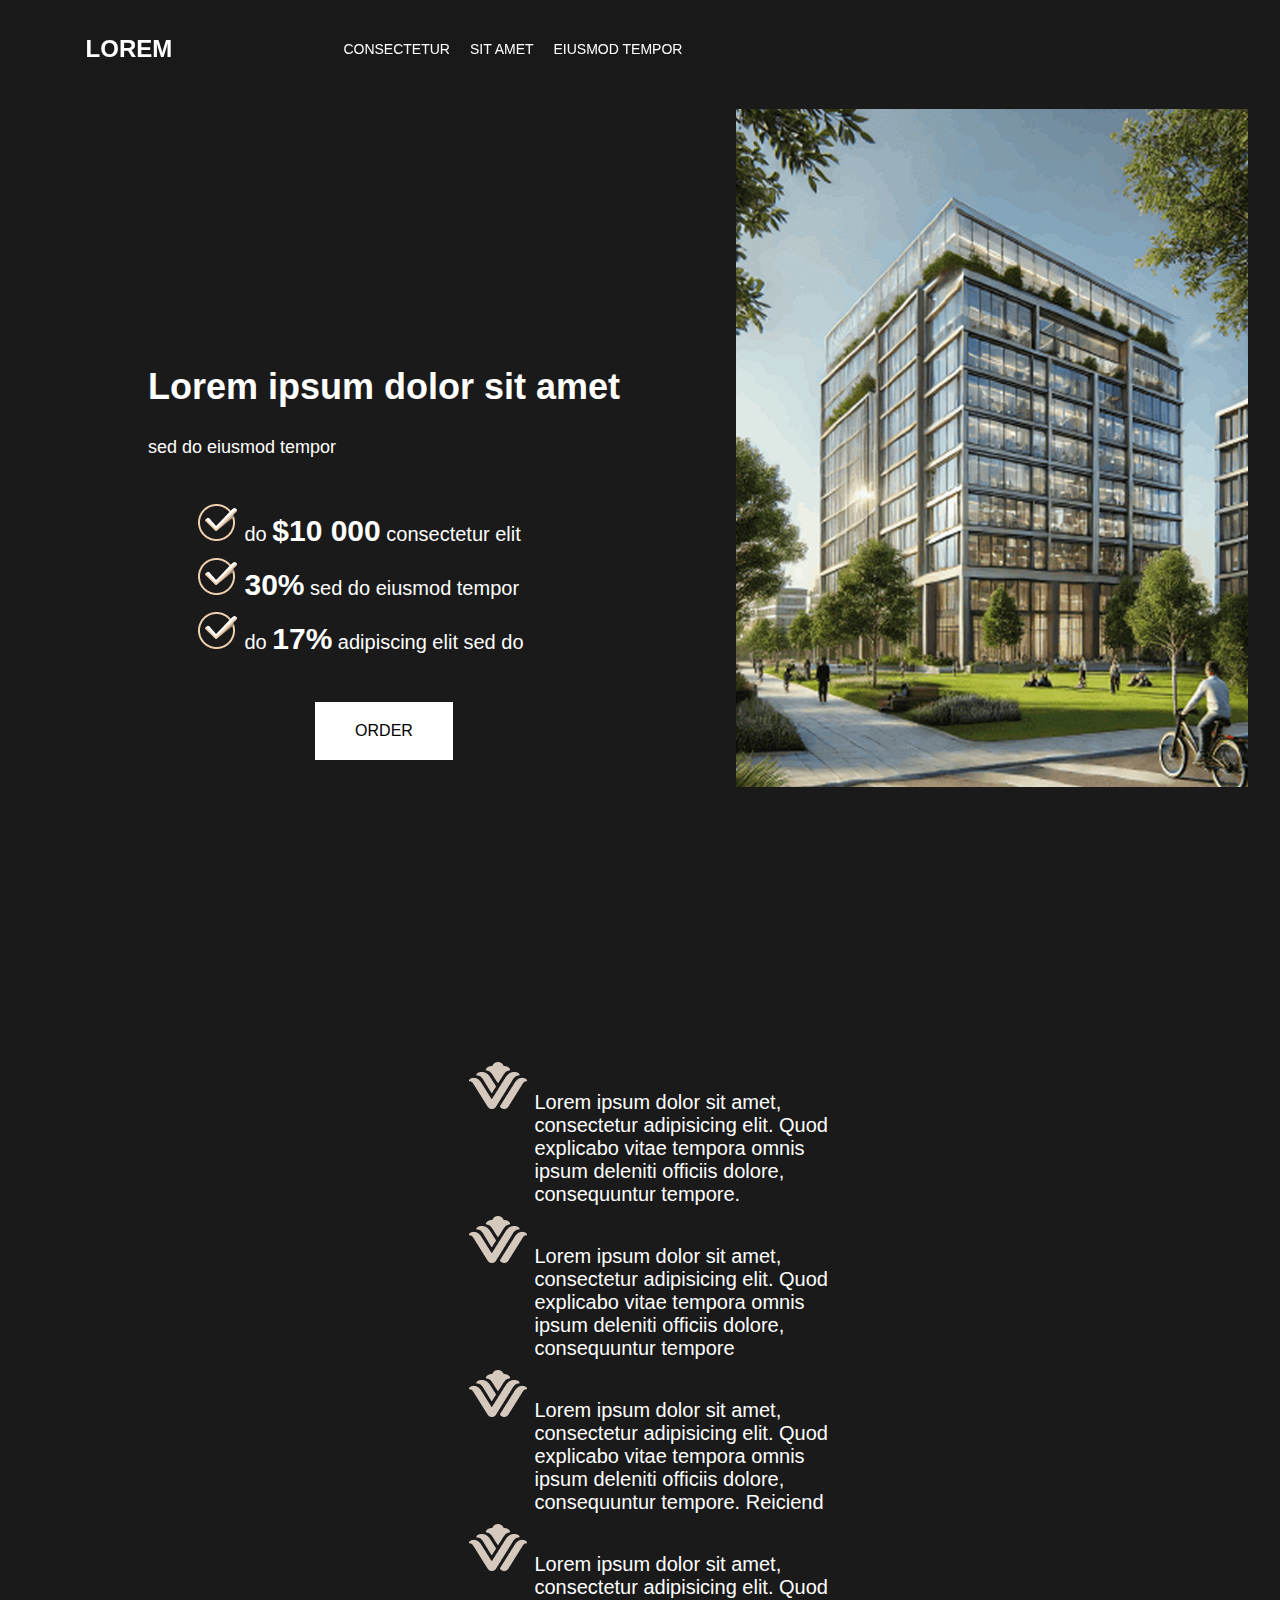
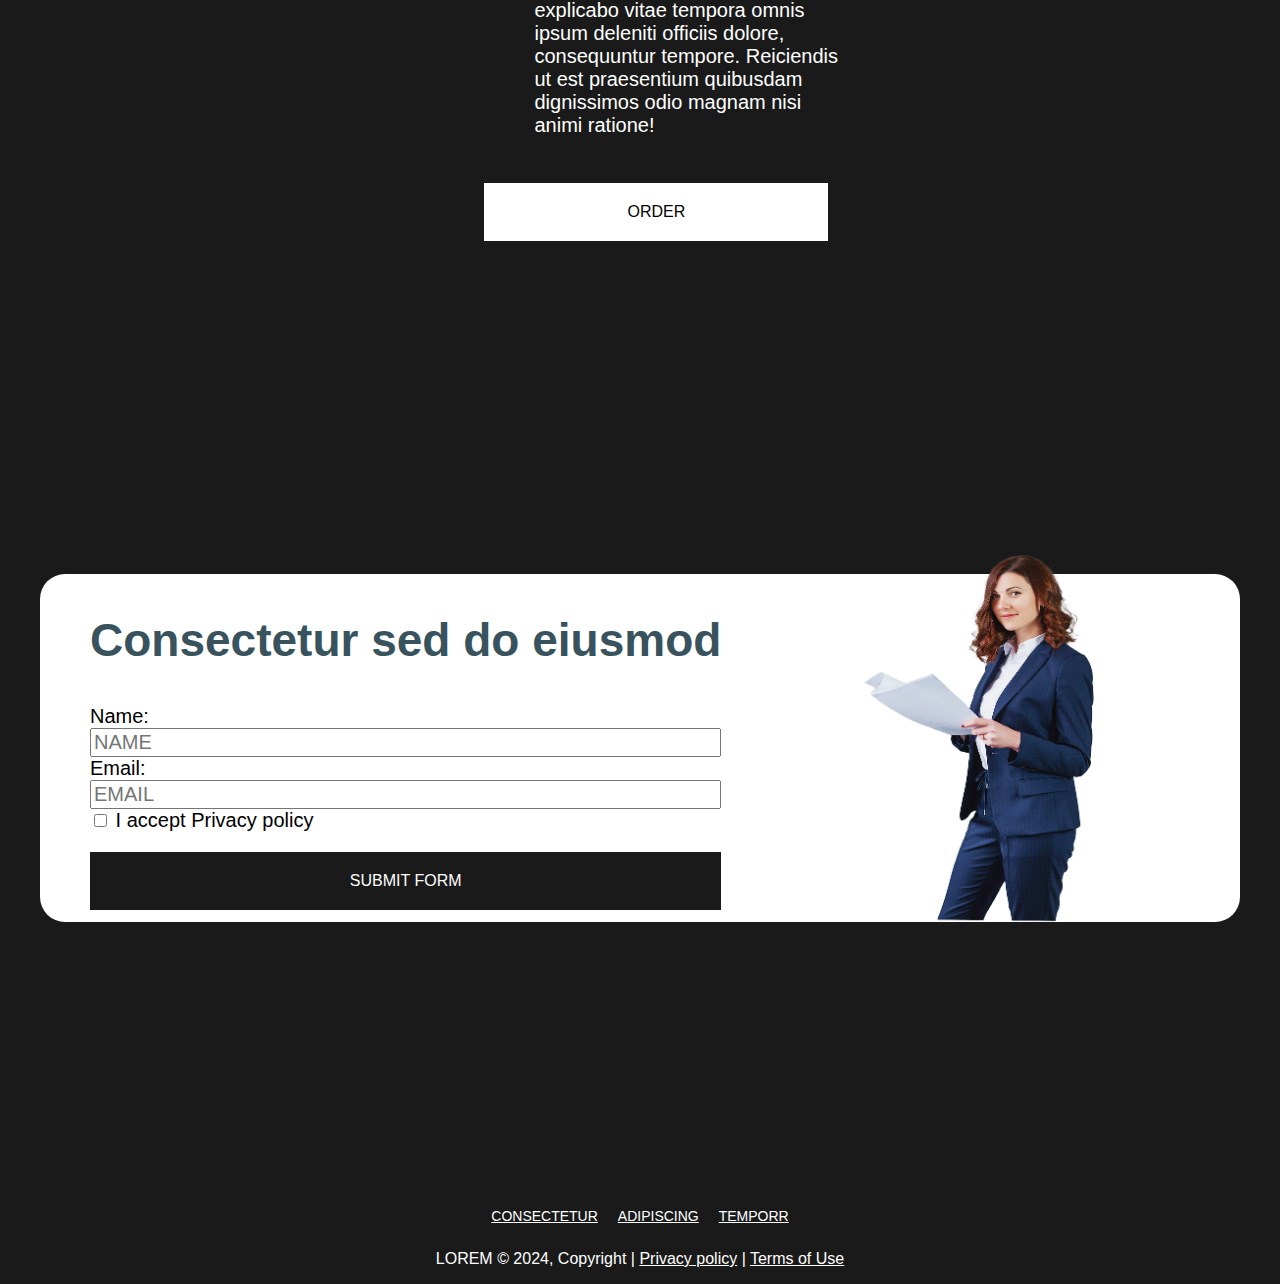
<file: index.html>
<!DOCTYPE html>
<html lang="en">
	<head>
		<meta charset="UTF-8" />
		<meta name="viewport" content="width=device-width, initial-scale=1.0" />
		<title>MSTech</title>
		<link rel="stylesheet" href="./style.css" />
		<script defer src="./script.js"></script>
	</head>
	<body>
		<header class="sticky-header">
			<h1>LOREM</h1>
			<nav>
				<ul>
					<li>CONSECTETUR</li>
					<li>SIT AMET</li>
					<li>EIUSMOD TEMPOR</li>
				</ul>
			</nav>
		</header>

		<main class="content">
			<section class="section first-block">
				<div class="left-side">
					<div class="info_1">
						<h2>Lorem ipsum dolor sit amet</h2>
						<p>sed do eiusmod tempor</p>
					</div>
					<ul style="list-style-image: url('./public/img/3.png')">
						<li>do <span class="highlight">$10 000</span> consectetur elit</li>
						<li><span class="highlight">30%</span> sed do eiusmod tempor</li>
						<li>
							do <span class="highlight">17%</span> adipiscing elit sed do
						</li>
					</ul>
					<button>ORDER</button>
				</div>
				<div class="right-side">
					<img
						src="./public/img/2 2.png"
						alt="house 2 2"
						class="first_picture"
					/>
				</div>
			</section>

			<section class="section second-block">
				<div class="left-picture-side">
					<img src="./public/img/3 1.png" alt="picture 3.1" />
				</div>
				<div class="center">
					<ul style="list-style-image: url('./public/img/Group\ 3555.png')">
						<li style="font-size: 20px; margin-left: 70px">
							Lorem ipsum dolor sit amet, consectetur adipisicing elit. Quod
							explicabo vitae tempora omnis ipsum deleniti officiis dolore,
							consequuntur tempore.
						</li>
						<li style="font-size: 20px; margin-left: 70px">
							Lorem ipsum dolor sit amet, consectetur adipisicing elit. Quod
							explicabo vitae tempora omnis ipsum deleniti officiis dolore,
							consequuntur tempore
						</li>
						<li style="font-size: 20px; margin-left: 70px">
							Lorem ipsum dolor sit amet, consectetur adipisicing elit. Quod
							explicabo vitae tempora omnis ipsum deleniti officiis dolore,
							consequuntur tempore. Reiciend
						</li>
						<li style="font-size: 20px; margin-left: 70px">
							Lorem ipsum dolor sit amet, consectetur adipisicing elit. Quod
							explicabo vitae tempora omnis ipsum deleniti officiis dolore,
							consequuntur tempore. Reiciendis ut est praesentium quibusdam
							dignissimos odio magnam nisi animi ratione!
						</li>
					</ul>
					<button style="margin: 20px">ORDER</button>
				</div>
				<div class="right-side2">
					<img src="./public/img/1 9.png" alt="picture 1 9" />
				</div>
			</section>

			<section class="section form-block">
				<div class="form">
					<form>
						<h2>Consectetur sed do eiusmod</h2>
						<label for="name">Name:</label>
						<input
							type="text"
							id="name"
							name="name"
							placeholder="NAME"
							required
						/>

						<label for="email">Email:</label>
						<input
							type="email"
							id="email"
							name="email"
							placeholder="EMAIL"
							required
						/>

						<label class="privacy-label">
							<input type="checkbox" name="privacy" required />
							I accept Privacy policy
						</label>

						<button type="submit" class="submit-btn">SUBMIT FORM</button>
					</form>

					<div class="pic">
						<img
							src="./public/img/8-8 3.png"
							alt="picture 8 8 3"
							class="form_pic"
						/>
						<img
							src="./public/img/photo_2023-11-03 15.50 1.png"
							alt="picture 11 0 3"
							class="form_pic2"
						/>
					</div>
				</div>
			</section>
		</main>

		<footer>
			<nav>
				<ul>
					<li><a href="#">CONSECTETUR</a></li>
					<li><a href="#">ADIPISCING</a></li>
					<li><a href="#">TEMPORR</a></li>
				</ul>
			</nav>
			<p>
				LOREM © 2024, Copyright | <a href="#">Privacy policy</a> |
				<a href="#">Terms of Use</a>
			</p>
		</footer>
	</body>
</html>
</file>
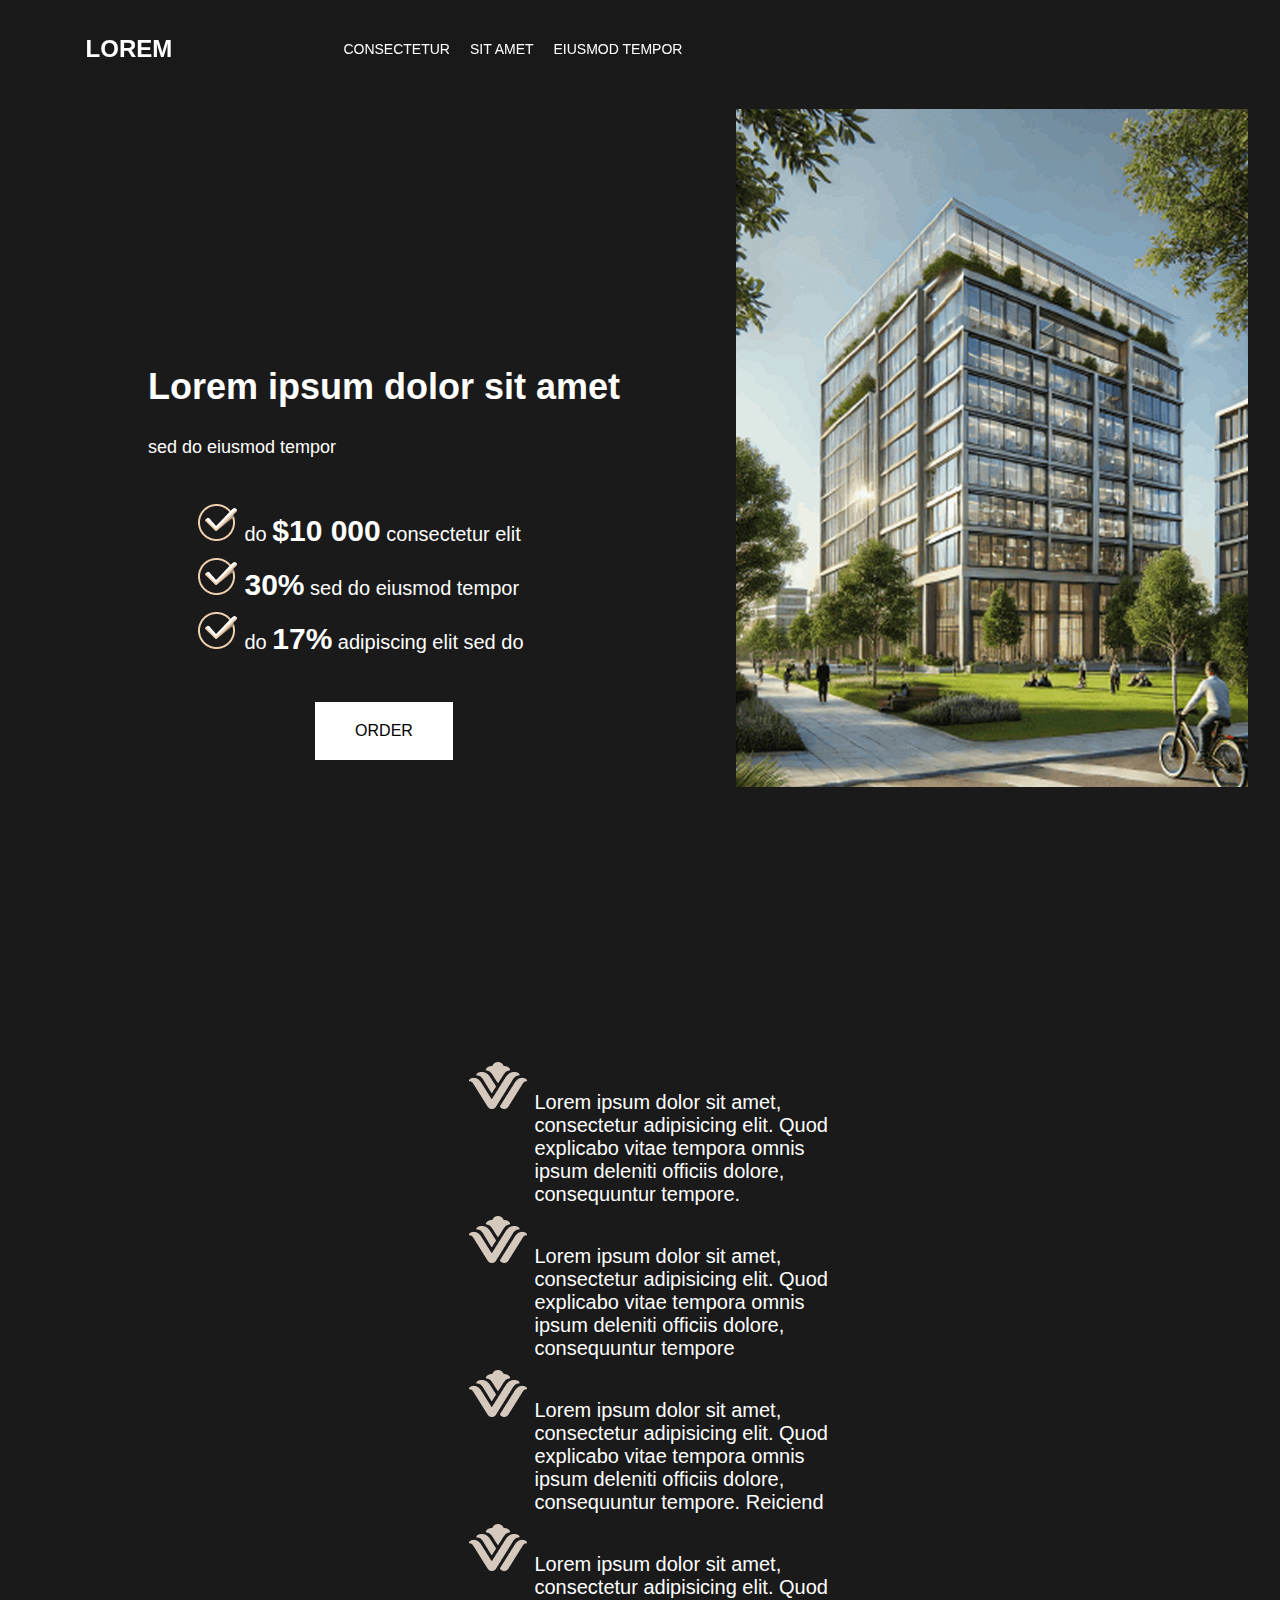
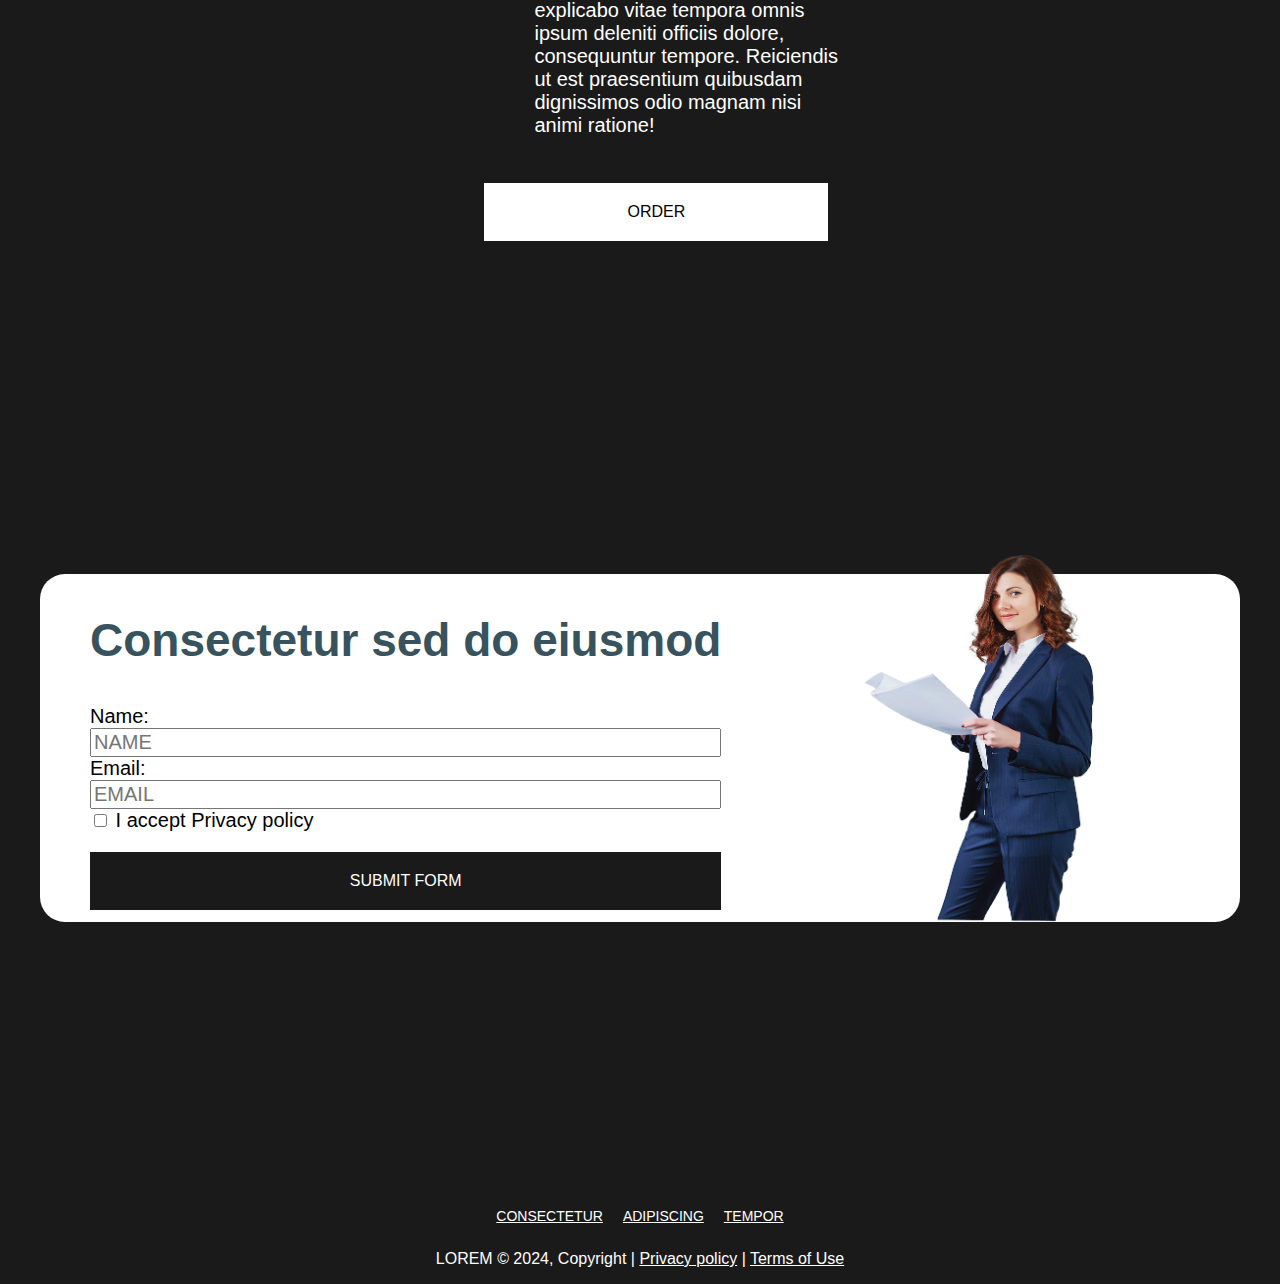
<file: ihdex.html>
<!DOCTYPE html>
<html lang="en">
<head>
    <meta charset="UTF-8">
    <meta name="viewport" content="width=device-width, initial-scale=1.0">
    <title>MSTech</title>
    <link rel="stylesheet" href="style.css">
    <script defer src="script.js"></script>
</head>
<body>
    <header class="sticky-header">
        <h1>LOREM</h1>
        <nav>
            <ul>
                <li>CONSECTETUR</li>
                <li>SIT AMET</li>
                <li>EIUSMOD TEMPOR</li>
            </ul>
        </nav>
    </header>

    <main class="content">
        <section class="section first-block">
            <div class="left-side">
                <div class="info_1">
                    <h2>Lorem ipsum dolor sit amet</h2>
                    <p>sed do eiusmod tempor</p>
                </div>
                    <ul style="list-style-image: url('./public/img/3.png')">
                        <li>do <span class="highlight">$10 000</span> consectetur elit</li>
                        <li><span class="highlight">30%</span> sed do eiusmod tempor</li>
                        <li>do <span class="highlight">17%</span> adipiscing elit sed do</li>
                    </ul>
                    <button>ORDER</button>
        </div>
        <div class="right-side">
            <img src="public/img/2 2.png" alt="house 2 2" class="first_picture">
        </div>
        </section>

        <section class="section second-block">
            <div class="left-picture-side">
                <img src="public/img/3 1.png" alt="picture 3.1">
            </div>
            <div class="center">
                <ul style="list-style-image: url('public/img/Group\ 3555.png');">
                    <li style="font-size: 20px; margin-left: 70px;">Lorem ipsum dolor sit amet, consectetur adipisicing elit. Quod explicabo vitae tempora omnis ipsum deleniti officiis dolore, consequuntur tempore.</li>
                    <li style="font-size: 20px; margin-left: 70px;">Lorem ipsum dolor sit amet, consectetur adipisicing elit. Quod explicabo vitae tempora omnis ipsum deleniti officiis dolore, consequuntur tempore</li>
                    <li style="font-size: 20px; margin-left: 70px;">Lorem ipsum dolor sit amet, consectetur adipisicing elit. Quod explicabo vitae tempora omnis ipsum deleniti officiis dolore, consequuntur tempore. Reiciend</li>
                    <li style="font-size: 20px; margin-left: 70px;">Lorem ipsum dolor sit amet, consectetur adipisicing elit. Quod explicabo vitae tempora omnis ipsum deleniti officiis dolore, consequuntur tempore. Reiciendis ut est praesentium quibusdam dignissimos odio magnam nisi animi ratione!</li>
                </ul>
                <button style="margin: 20px;">ORDER</button>
            </div>
            <div class="right-side2">
                <img src="public/img/1 9.png" alt="picture 1 9">
            </div>
        </section>

        <section class="section form-block">
            <div class="form">
            <form>
                <h2>Consectetur sed do eiusmod</h2>
                <label for="name">Name:</label>
                <input type="text" id="name" name="name" placeholder="NAME" required>

                <label for="email">Email:</label>
                <input type="email" id="email" name="email" placeholder="EMAIL" required>

                <label class="privacy-label">
                    <input type="checkbox" name="privacy" required>
                    I accept Privacy policy
                </label>

                <button type="submit" class="submit-btn">SUBMIT FORM</button>
            </form>

            <div class="pic">
                <img src="public/img/8-8 3.png" alt="picture 8 8 3" class="form_pic">
                <img src="public/img/photo_2023-11-03 15.50 1.png" alt="picture 11 0 3" class="form_pic2">
            </div>

            </div>
        </section>
    </main>

    <footer>
        <nav>
            <ul>
                <li><a href="#">CONSECTETUR</a></li>
                <li><a href="#">ADIPISCING</a></li>
                <li><a href="#">TEMPOR</a></li>
            </ul>
        </nav>
        <p>LOREM © 2024, Copyright | <a href="#">Privacy policy</a> | <a href="#">Terms of Use</a></p>
    </footer>
</body>
</html>
</file>
<file: style.css>
html {
    background-color: #1a1a1a;
}

body {
    margin: 0;
    font-family: Arial, sans-serif;
}

.section {
    display: flex;
    /* flex-wrap: wrap; */
    justify-content: center;
    align-items: center;
    height: 100vh;
}

.left-side {
    background-color: #1a1a1a;
    color: white;
    width: 55%;
    display: flex;
    flex-direction: column;
    justify-content: center;
    flex-wrap: wrap;
    align-items: center;
}

header {
    position: sticky;
    top: 0;
    left: 0;
    width: 60%;
    background-color: rgba(26, 26, 26, 0.9);
    color: white;
    padding: 15px 0;
    display: flex;
    justify-content: space-around;
    align-items: center;
    transition: background-color 0.3s ease;
}

header h1 {
    font-size: 24px;
}

nav ul {
    list-style: none;
    display: flex;
    gap: 20px;
}

nav ul li {
    font-size: 14px;
}


main h2 {
    font-size: 36px;
}

main p {
    font-size: 18px;
    margin: 20px 0;
}

ul {
    list-style: none;
    padding: 0;
}

ul li {
    align-items: center;
    margin: 10px 0;
    font-size: 20px;
    cursor: pointer;
}

.highlight {
    font-weight: bold;
    font-size: 30px;
}

button {
    background-color: white;
    color: black;
    border: none;
    padding: 20px 40px;
    font-size: 16px;
    cursor: pointer;
    margin-top: 20px;
}

.right-side {
    width: 40%;
    display: flex;
    justify-content: center;
    align-items: center;
}

img {
    width: 100%;
    max-height: 80vh;
}

.first_picture {
    margin-bottom: 200px;

}

.center {
    background-color: #1a1a1a;
    color: white;
    /* padding: 10px, 40px; */
    width: 40%;
    display: flex;
    flex-direction: column;
    justify-content: center;
    flex-wrap: nowrap;
    /* align-items: center; */
}

.form-block {
    display: flex;
    align-items: center;
    justify-content: center;
}

.form {
    width: 1200px;
    display: flex;
    background-color: white;
    border-radius: 25px;
    position: relative;
}

form {
    background-color: white;
    display: flex;
    flex-direction: column;
    margin-left: 50px;
}

form h2 {
    color: rgb(56, 83, 93);
    font-size: 46px;
}

form label, input {
    font-size: 20px;
}


.form_pic {
    position: absolute;
    top: 0;
    left: 480px;
    height: 330px;
    width: 60%;
    border-radius: 25px;
}

.form_pic2 {
    position: absolute;
    height: 400px;
    width: 300px;
    bottom: 0px;
    left: 800px;
}

.submit-btn {
    background-color: #1a1a1a;
    color: white;
    margin-bottom: 12px;
}

footer {
    display: flex;
    flex-direction: column;
    align-items: center;
    color: white;
    width: 100%;
    text-align: center;
}

footer nav {
    color: white;
    margin: auto;
    width: 70%;
}

footer nav ul {
    display: flex;
    justify-content: center;
    color: white;
    margin: auto;
    width: 70%;
}

a {
    color: white;
    cursor: pointer;
}

/* Адаптация для экранов до 1024px (планшеты) */
@media screen and (max-width: 1024px) {
    .section {
        flex-direction: column;
        height: auto;
        padding: 30px;
        align-items: center; /* Центрирование */
        text-align: center;
    }

    .left-side, .right-side {
        width: 100%;
        text-align: center;
        padding: 20px;
    }

    header {
        flex-direction: column;
        align-items: center;
        text-align: center;
        width: 100%;
    }

    nav ul {
        flex-wrap: wrap;
        justify-content: center;
        text-align: center;
    }

    img {
        display: block;
        margin: auto; /* Центрирование картинок */
    }

    button {
        width: auto;
        display: block;
        margin: auto;
    }

    .form {
        max-width: 700px;
    }
}

/* Адаптация для экранов до 768px (мобильные устройства в горизонтальном положении) */
@media screen and (max-width: 768px) {
    .section {
        flex-direction: column;
        justify-content: center;
        align-items: center;
        text-align: center;
    }

    .left-side, .right-side {
        width: 100%;
        padding: 20px;
        text-align: center;
    }

    header h1 {
        font-size: 22px;
        text-align: center;
    }

    nav ul {
        gap: 15px;
        flex-direction: column;
        align-items: center;
    }

    img {
        display: block;
        margin: auto;
        max-width: 90%;
    }

    button {
        font-size: 16px;
        padding: 12px 24px;
        display: block;
        margin: auto;
    }

    .form {
        max-width: 550px;
        padding: 20px;
        text-align: center;
    }
}

@media screen and (max-width: 1024px) {
    .section {
        flex-direction: column;
        height: auto;
        padding: 30px;
        align-items: center;
        text-align: center;
    }

    header {
        width: 100%;
        text-align: center;
    }

    nav ul {
        justify-content: center;
        text-align: center;
    }

    img {
        display: block;
        margin: auto;
    }

    button {
        display: block;
        margin: auto;
    }

    .form {
        max-width: 700px;
    }

    .pic {
        display: none;
    }
}

@media screen and (max-width: 768px) {
    .section {
        flex-direction: column;
        justify-content: center;
        align-items: center;
        text-align: center;
    }

    header {
        text-align: center;
        width: 100%;
    }

    nav ul {
        flex-direction: column;
        align-items: center;
    }

    img {
        display: block;
        margin: auto;
        max-width: 90%;
    }

    button {
        display: block;
        margin: auto;
        padding: 12px 24px;
    }

    .form {
        max-width: 550px;
        padding: 20px;
        text-align: center;
    }
}

@media screen and (max-width: 480px) {
    header {
        text-align: center;
    }

    nav ul {
        gap: 10px;
        text-align: center;
    }

    .section {
        padding: 20px;
        text-align: center;
    }

    img {
        width: 90%;
        display: block;
        margin: auto;
    }

    main h2 {
        font-size: 24px;
        text-align: center;
    }

    main p {
        font-size: 14px;
        text-align: center;
    }

    button {
        padding: 10px 20px;
        font-size: 14px;
        width: 100%;
        display: block;
        margin: auto;
    }

    .form {
        max-width: 380px;
        padding: 10px;
        text-align: center;
    }

    form h2 {
        font-size: 22px;
    }
}

@media screen and (max-width: 320px) {
    header {
        text-align: center;
        width: 100%;
    }

    header h1 {
        font-size: 18px;
    }

    nav ul {
        flex-direction: column;
        text-align: center;
    }

    img {
        width: 100%;
        display: block;
        margin: auto;
    }

    button {
        padding: 8px 16px;
        font-size: 12px;
        width: 100%;
        display: block;
        margin: auto;
    }

    .form {
        width: 95%;
        padding: 5px;
        text-align: center;
    }
}
</file>
